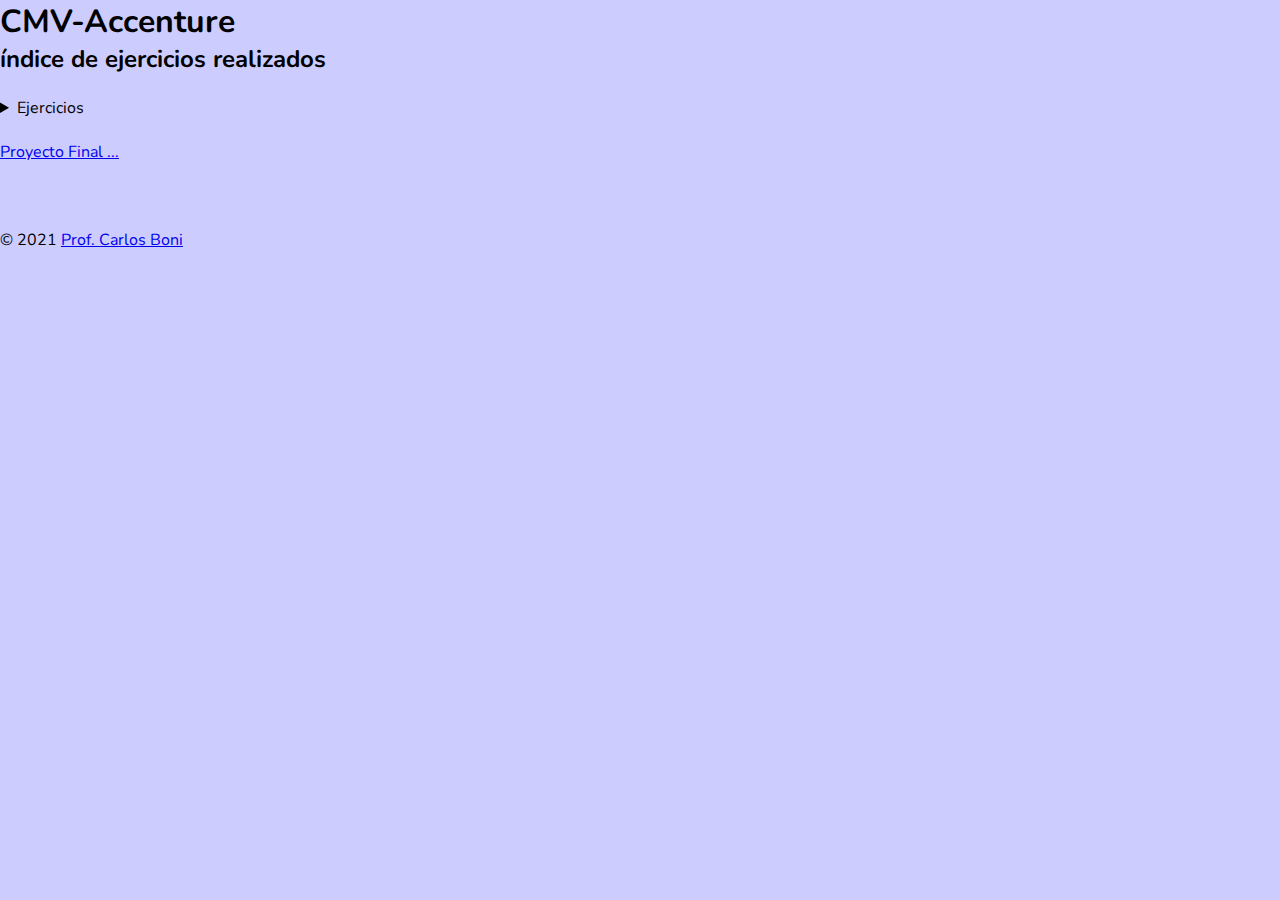
<file: index.html>
<!DOCTYPE html>
<html lang="es">

<!--
HTML
web o pagina: Curso CMV-Accenture
autor: Prof. Carlos Boni
fecha: Mayo 2021
-->

<head>
	<meta charset="UTF-8"/>
	<meta name="viewport" content="width=device-width, initial-scale=1"/>
	
	<!-- importante SEO para la etiqueta del navegador -->
	<title>Ejercicios del Curso Front-End - índice</title>
	
	<!-- una fuente de Google -->
	<link rel="preconnect" href="https://fonts.gstatic.com"/>
	<link href="https://fonts.googleapis.com/css2?family=Nunito:wght@200&display=swap" rel="stylesheet"/>
	
	<!-- una hoja de estilos externa-->
	
	<!-- una hoja de estilos personalizada-->
	<link href="estilos.css" rel="stylesheet"/>
	
	<!-- iconos u otros elementos externos -->
	<link href="https://cdnjs.cloudflare.com/ajax/libs/font-awesome/4.7.0/css/font-awesome.min.css" rel="stylesheet"/>
	
	<!-- solo aquellos estilos que solo aplican a esta pagina -->
    <style>
	</style>
	
	<!-- scripts externos de librerias que usaremos, por ejemplo Bootstrap o JQuery -->
	<script src="https://ajax.googleapis.com/ajax/libs/jquery/3.5.1/jquery.min.js"></script>
	
	<!-- scripts externos de desarrollo propio en Javascript o JQuery -->
	<script src="scripts.js"></script>
	
	<!-- scripts personalizados Javascript o JQuery -->
	<script>
		// aqui el codigo ...
	</script>
</head>


<body>

	<!-- cabecera de pagina -->
	<header>
		<h1>CMV-Accenture</h1>
		<h2>índice de ejercicios realizados</h2>
		<br/>
	</header>
	
	<!-- bloque de contenido de la pagina -->
	<main>
		<details>
			<summary>Ejercicios</summary>
			<ul>
				<li> <a href="14-05-Fotos.html">Día 3 - Fotos</a></li>
				<li> <a href="17-05-Menu.html">Día 4 - Menu</a></li>
				<li> <a href="#">Día 5 - ...</a></li>
			</ul>
		</details>
		<br/>
		<a href="#">Proyecto Final ...</a>

	</main>


	<!-- pie de pagina -->
	<footer>
		<br/><br/><br/>
		<div>&copy; 2021 <a href="https://carlosboni.com" target="_blank">Prof. Carlos Boni</a></div>
	</footer>

	<script>
		// seccion de codigo javascript 

	</script>
</body>
</html>
</file>
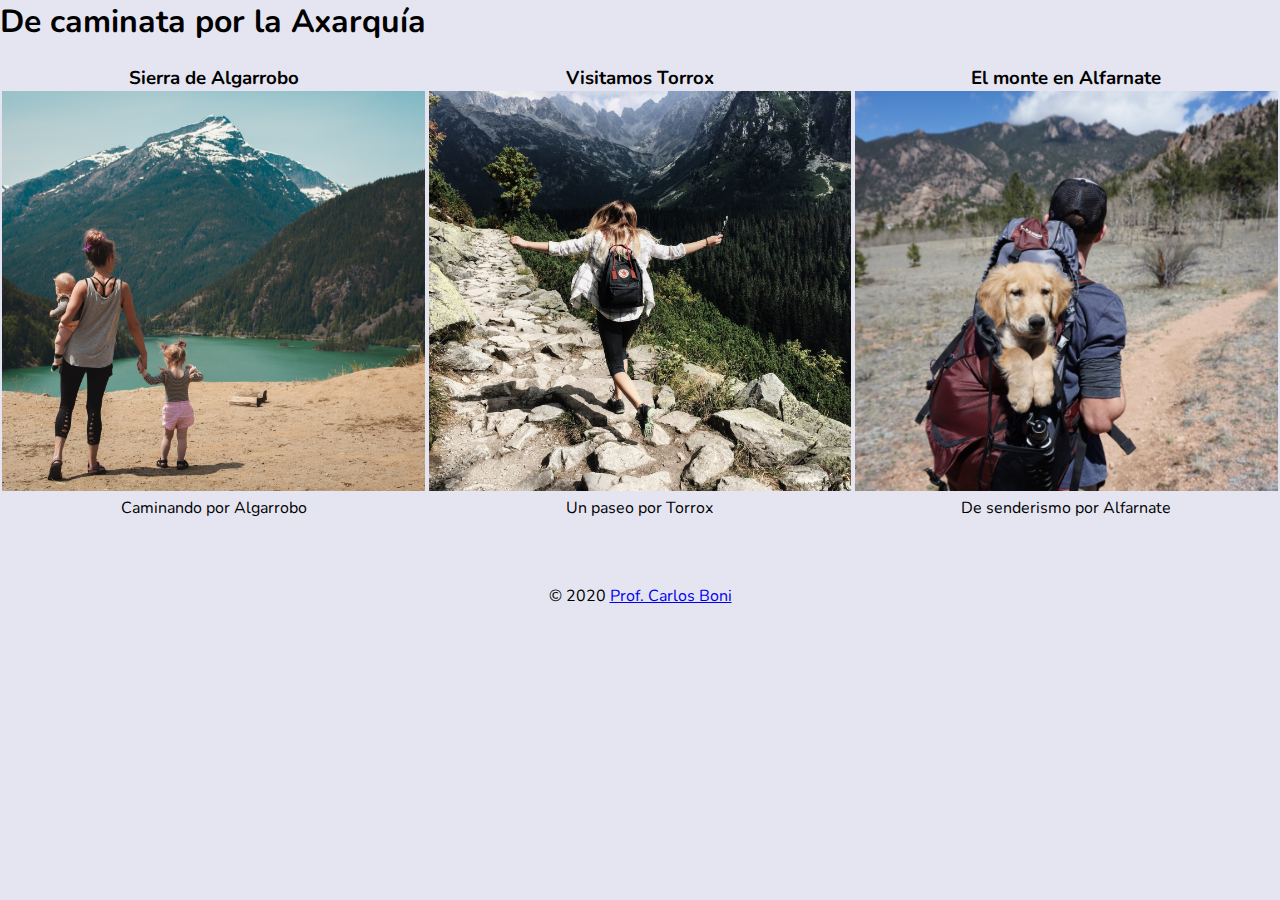
<file: 14-05-Fotos.html>
<!DOCTYPE html>
<html lang="es">

<!--
HTML
web o pagina:
entorno: curso Accenture-CMV
autor: Carlos Boni
fecha: Mayo 2021
-->

<head>
	<meta charset="UTF-8"/>
	<meta name="viewport" content="width=device-width, initial-scale=1"/>
	
	<!-- importante SEO para la etiqueta del navegador -->
	<title>Titulo en Etiqueta del Navegador</title>
	
	<!-- una fuente de Google -->
	<link rel="preconnect" href="https://fonts.gstatic.com"/>
	<link href="https://fonts.googleapis.com/css2?family=Nunito:wght@200&display=swap" rel="stylesheet"/>
	
	<!-- una hoja de estilos externa-->
	
	<!-- una hoja de estilos personalizada-->
	<link href="15-05-TresFotos.css" rel="stylesheet"/>
	
	<!-- iconos u otros elementos externos -->
	<link href="https://cdnjs.cloudflare.com/ajax/libs/font-awesome/4.7.0/css/font-awesome.min.css" rel="stylesheet"/>
	
	<!-- solo aquellos estilos que solo aplican a esta pagina -->
    <style>
		* {
			font-family: 'Nunito', sans-serif;
		}
		
		body {
			background: rgba(0, 0, 128, 0.1); /* Azul al 10% */
		}
	</style>
	
	<!-- scripts externos de librerias que usaremos, por ejemplo Bootstrap o JQuery -->
	<script src="https://ajax.googleapis.com/ajax/libs/jquery/3.5.1/jquery.min.js"></script>
	
	<!-- scripts externos de desarrollo propio en Javascript o JQuery -->
	<!-- <script src="00-modelo.js"></script> -->
	
	<!-- scripts personalizados Javascript o JQuery -->
	<script>
		// aqui el codigo ...
	</script>
</head>


<body>

	<!-- cabecera de pagina -->
	<header>
		<h1>De caminata por la Axarquía</h1>
		<br/>
	</header>
	
	<!-- bloque de contenido de la pagina -->
	<div>
		<figure>
			<h3>Sierra de Algarrobo</h3>
			<img src="mmedia/algarrobo.jpg"/>
			<figcaption>Caminando por Algarrobo</figcaption>
		</figure>
		<figure>
			<h3>Visitamos Torrox</h3>
			<img src="mmedia/torrox.jpg"/>
			<figcaption>Un paseo por Torrox</figcaption>
		</figure>
		<figure>
			<h3>El monte en Alfarnate</h3>
			<img src="mmedia/alfarnate.jpg"/>
			<figcaption>De senderismo por Alfarnate</figcaption>
		</figure>		
	</div>
	

	<!-- pie de pagina -->
	<footer>
		<br/><br/><br/>
		<div>&copy; 2020 <a href="https://carlosboni.com" target="_blank">Prof. Carlos Boni</a></div>
	</footer>

	<script>
		// seccion de codigo javascript 

	</script>
</body>
</html>
</file>
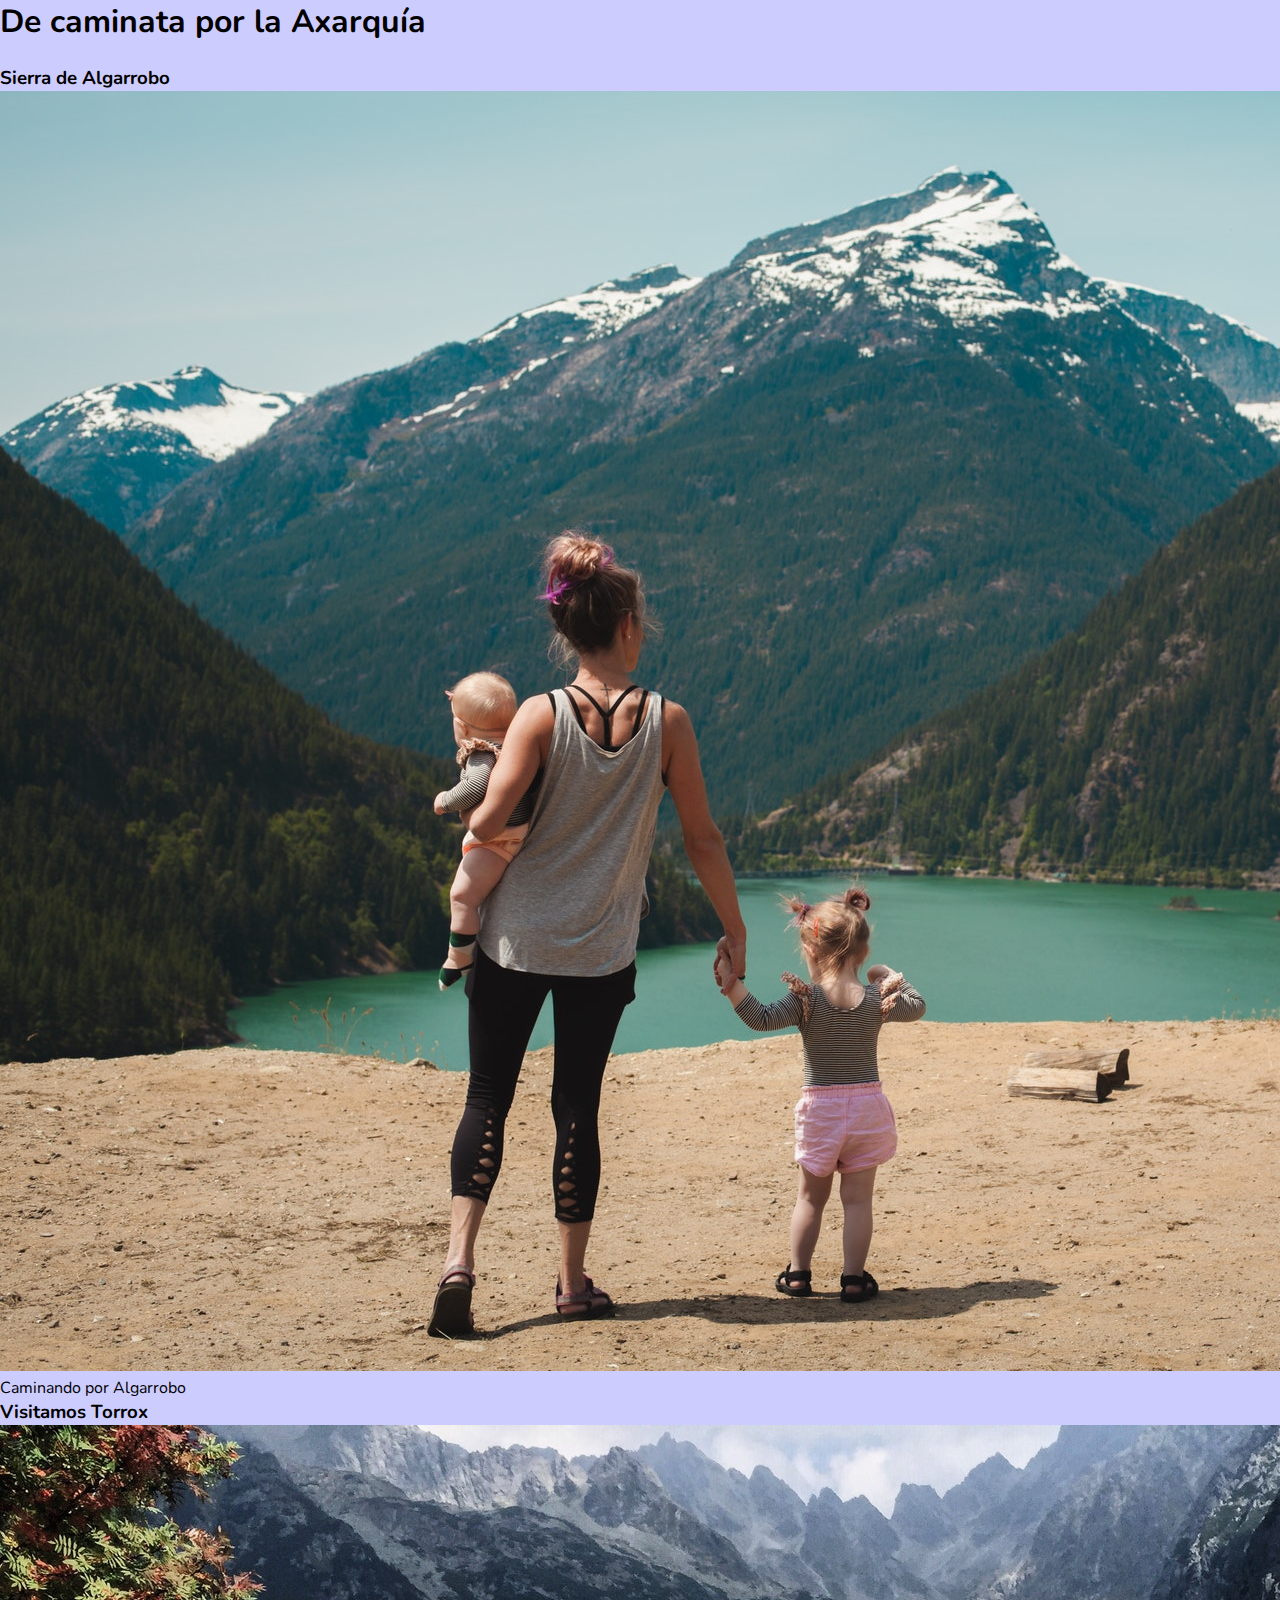
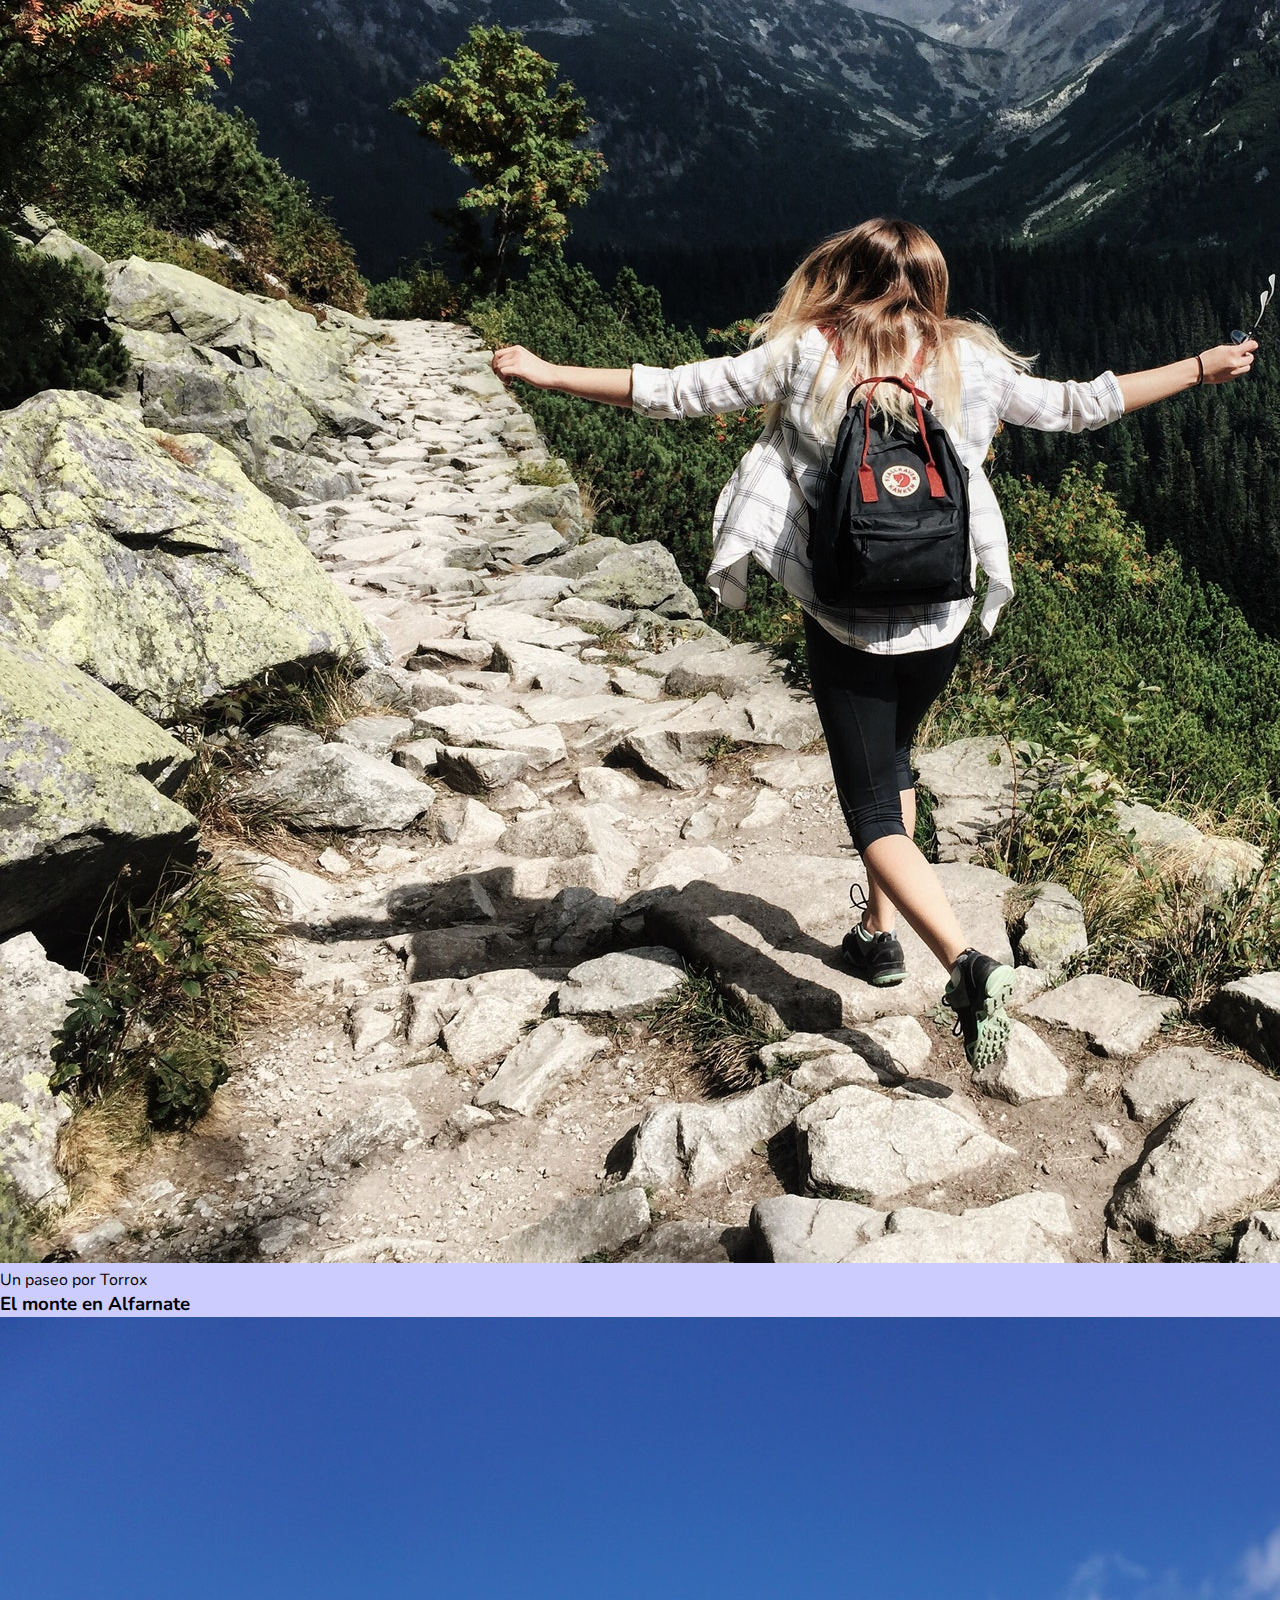
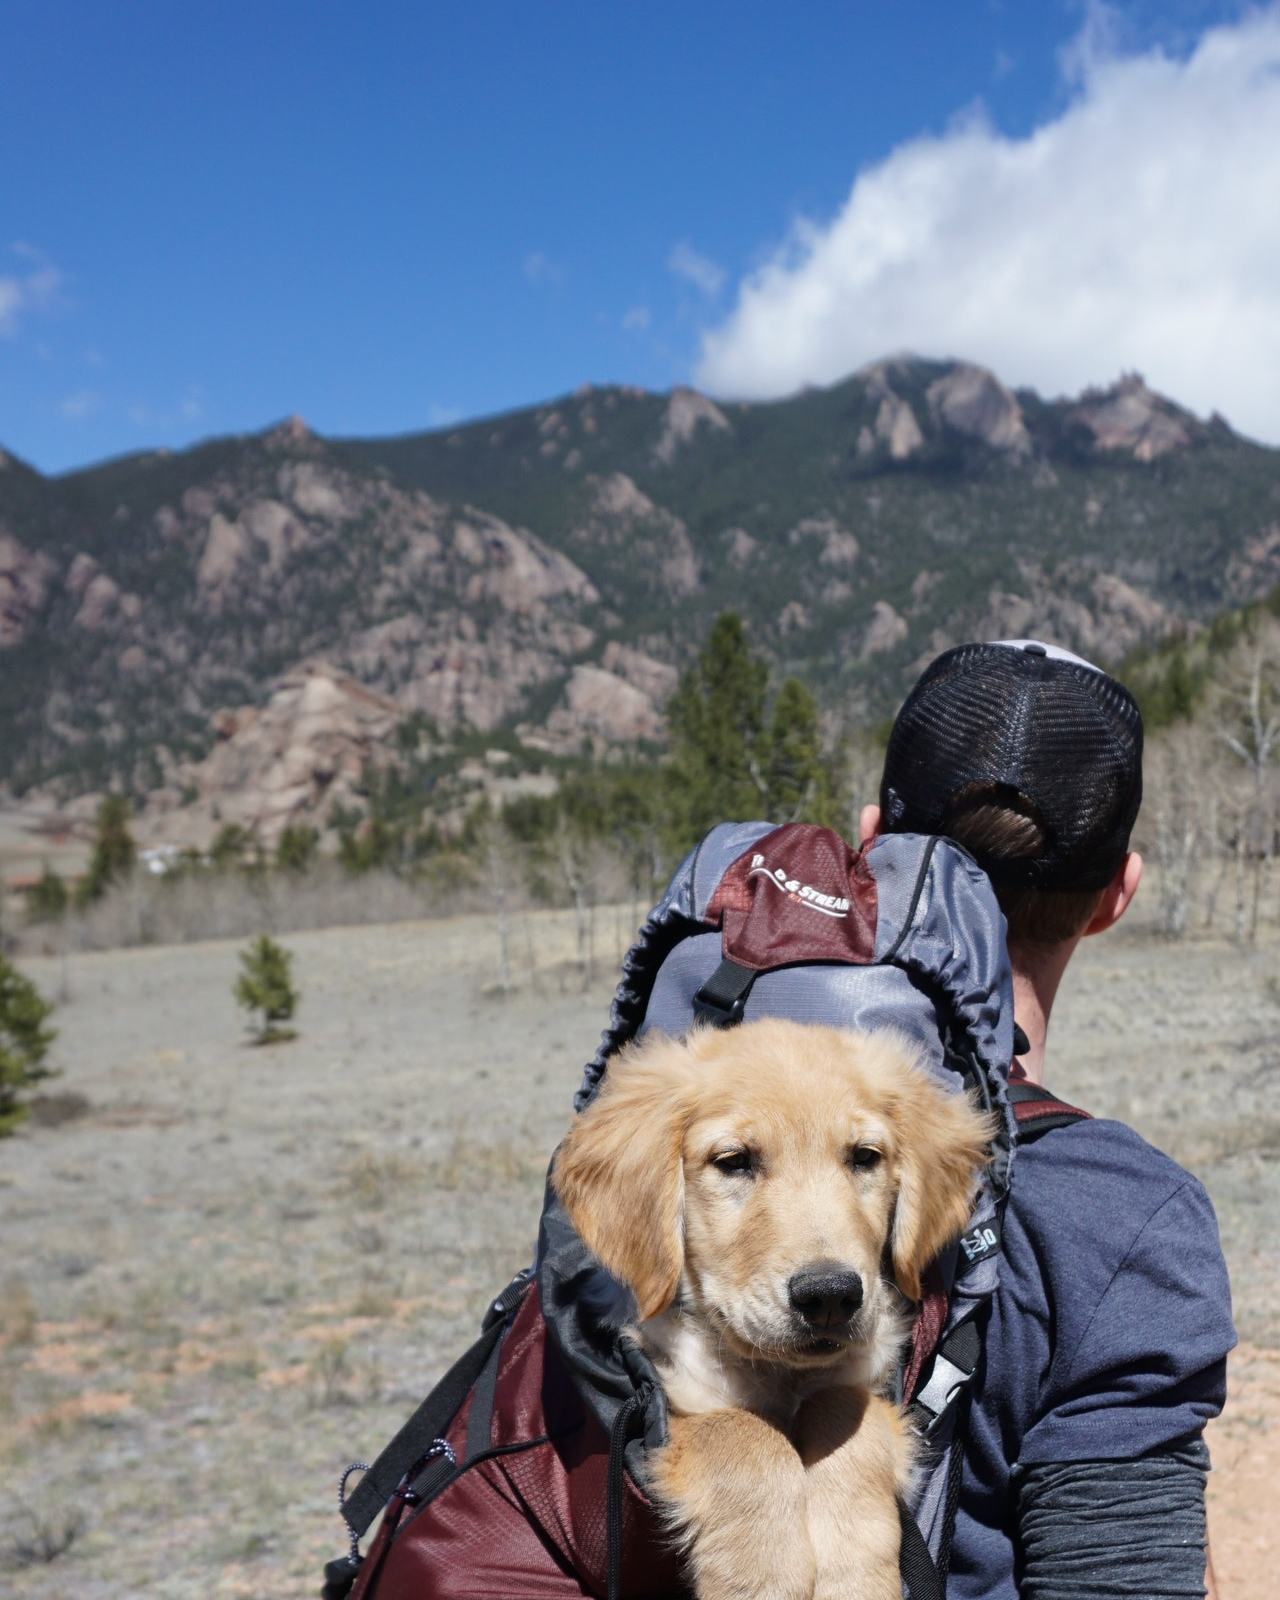
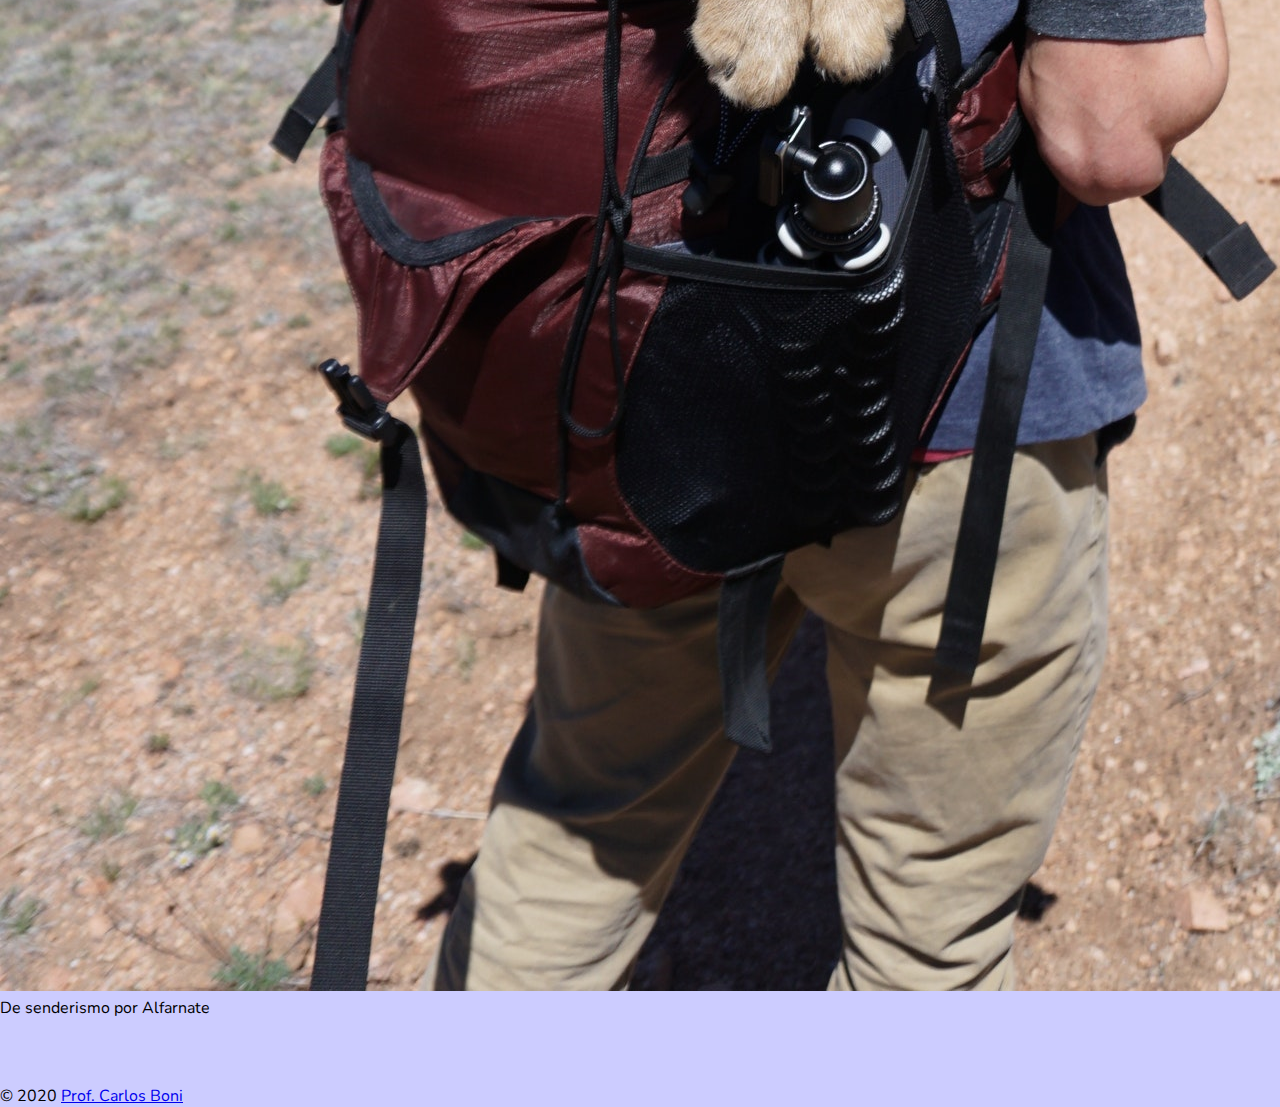
<file: 17-05-Menu.html>
<!DOCTYPE html>
<html lang="es">

<!--
HTML
web o pagina:
entorno: curso Accenture-CMV
autor: Carlos Boni
fecha: Mayo 2021
-->

<head>
	<meta charset="UTF-8"/>
	<meta name="viewport" content="width=device-width, initial-scale=1"/>
	
	<!-- importante SEO para la etiqueta del navegador -->
	<title>Titulo en Etiqueta del Navegador</title>
	
	<!-- una fuente de Google -->
	<link rel="preconnect" href="https://fonts.gstatic.com"/>
	<link href="https://fonts.googleapis.com/css2?family=Nunito:wght@200&display=swap" rel="stylesheet"/>
	
	<!-- una hoja de estilos externa-->
	
	<!-- una hoja de estilos personalizada-->
	<link href="estilos.css" rel="stylesheet"/>
	
	<!-- iconos u otros elementos externos -->
	<link href="https://cdnjs.cloudflare.com/ajax/libs/font-awesome/4.7.0/css/font-awesome.min.css" rel="stylesheet"/>
	
	<!-- solo aquellos estilos que solo aplican a esta pagina -->
    <style>
	</style>
	
	<!-- scripts externos de librerias que usaremos, por ejemplo Bootstrap o JQuery -->
	<script src="https://ajax.googleapis.com/ajax/libs/jquery/3.5.1/jquery.min.js"></script>
	
	<!-- scripts externos de desarrollo propio en Javascript o JQuery -->
	<!-- <script src="00-modelo.js"></script> -->
	
	<!-- scripts personalizados Javascript o JQuery -->
	<script>
		// aqui el codigo ...
	</script>
</head>


<body>

	<!-- cabecera de pagina -->
	<header>
		<h1>De caminata por la Axarquía</h1>
		<br/>
	</header>
	
	<!-- bloque de contenido de la pagina -->
	<div>
		<figure>
			<h3>Sierra de Algarrobo</h3>
			<img src="mmedia/algarrobo.jpg"/>
			<figcaption>Caminando por Algarrobo</figcaption>
		</figure>
		<figure>
			<h3>Visitamos Torrox</h3>
			<img src="mmedia/torrox.jpg"/>
			<figcaption>Un paseo por Torrox</figcaption>
		</figure>
		<figure>
			<h3>El monte en Alfarnate</h3>
			<img src="mmedia/alfarnate.jpg"/>
			<figcaption>De senderismo por Alfarnate</figcaption>
		</figure>		
	</div>
	

	<!-- pie de pagina -->
	<footer>
		<br/><br/><br/>
		<div>&copy; 2020 <a href="https://carlosboni.com" target="_blank">Prof. Carlos Boni</a></div>
	</footer>

	<script>
		// seccion de codigo javascript 

	</script>
</body>
</html>
</file>
<file: estilos.css>
/*
CSS 
web o pagina:
autor:
fecha:
RECORDAR:
en caso de conflictos se aplica el estilo que se define último,
o sea al final de este archivo o en la misma pagina html

Se incluyen los principales SELECTORES SIMPLES; hay más combinaciones...

*/
:root {
	--colorFondo: #ccccff; /* Azul al 10% */
}


* {
	/* estilos por defecto para TODOS los elementos de la página; */
	/* estilo:valor; */
	margin:0px;
	padding:0px;
	box-sizing:border-box;
	font-family: 'Nunito', sans-serif;
}

body {
	background: var(--colorFondo);
}


div {
  /* estilos para todos los elementos <div>; */
  /* estilo:valor; */
  
  /* box-sizing:border-box  incluye en las dimensiones de un elemento el espacio del padding y del border. */
  /* display:flex   da la misma altura a todos los elementos que están en el mismo DIV */
}

.claseUno {
  /* estilos para todos los elementos que son de la clase .claseUno; */
  /* estilo:valor; */
}

.claseUno.claseDos {
  /* estilos para todos los elementos que son de la clase .claseUno y .claseDos;
     NO hay espacio entre ambos selectores  */
  /* estilo:valor; */
}

.claseUno .claseDos {
  /* estilos para todos los elementos de .claseDos que descienden de uno de .claseUno;
     HAY UN espacio entre ambos selectores  */
  /* estilo:valor; */
}

#esteElemento {
  /* estilos para el único elemento identificado con este #esteElemento; */
  /* estilo:valor; */
}

p.claseUno {
  /* estilos para todos los elementos <p> que son de la clase .claseUno; */
  /* estilo:valor; */
}

p,div {
  /* estilos para todos los elementos que sean <p> o <div>; */
  /* estilo:valor; */
}

div > p {
  /* estilos para todos los elementos que sean <p> que estén dentro (sean hijos de) un <div>; */
  /* estilo:valor; */
}

h1 + p {
  /* estilos para todos los elementos que sean <p> que sean hermanos y estén inmediantamente después de <h1>; */
  /* estilo:valor; */
}

/*

pseudoclases, asignarles estilos en este orden llamado LVHA:
   :link — :visited — :hover — :active.
   
Más selectores y documentación:
pseudo-clases: https://www.w3schools.com/css/css_pseudo_classes.asp
pseudo-elementos: https://www.w3schools.com/css/css_pseudo_elements.asp
pseudo-atributos: https://www.w3schools.com/css/css_attribute_selectors.asp
formularios: https://www.w3schools.com/css/css_form.asp
posicionamiento: https://www.w3schools.com/css/css_positioning.asp
selectores: https://www.w3schools.com/cssref/css_selectors.asp
*/
</file>
<file: 15-05-TresFotos.css>
/*
CSS 
web o pagina:
autor:
fecha:
RECORDAR:
en caso de conflictos se aplica el estilo que se define último,
o sea al final de este archivo o en la misma pagina html

Se incluyen los principales SELECTORES SIMPLES; hay más combinaciones...

*/

* {
  /* estilos por defecto para TODOS los elementos de la página; */
  /* estilo:valor; */
  box-sizing:border-box;
  padding:0px;
  margin:0px;
}

div {
    text-align: center;
}

figure {
  
  width:33%;
  height:400px;
  display: inline-block;

}

img {
  
  height:100%;
  width:100%;
  object-fit:cover;

}

@media screen and (max-width: 900px) {

		figure {
		  
		  height:300px;

		}		
	}

@media screen and (max-width: 600px) {

		figure {
		  
		  height:150px;
		  display: block;

		}		

	}
</file>
